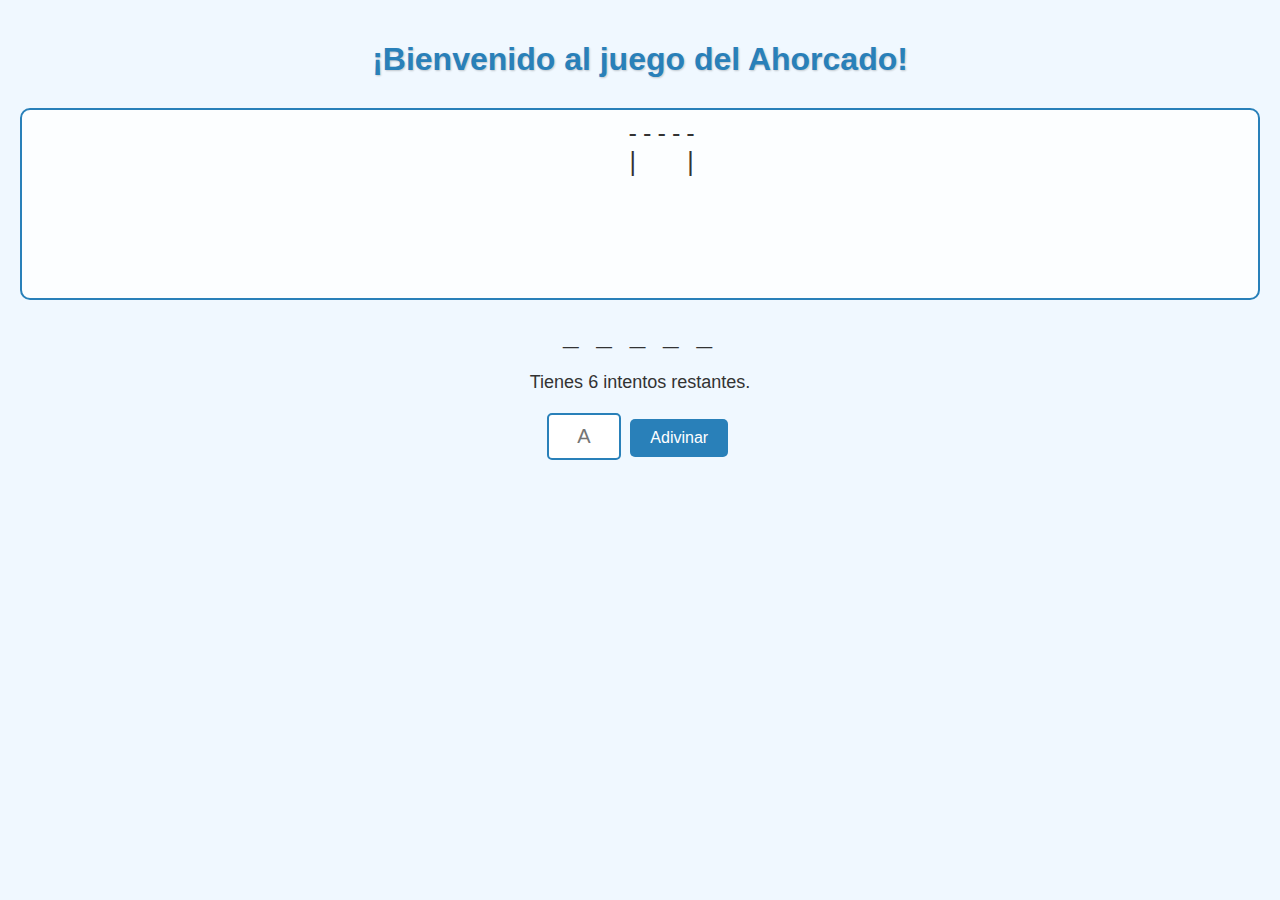
<file: ahorcado.html>
<!DOCTYPE html>
<html lang="es">
<head>
    <meta charset="UTF-8">
    <meta name="viewport" content="width=device-width, initial-scale=1.0">
    <title>Juego del Ahorcado</title>
    <style>
        body {
            font-family: 'Arial', sans-serif;
            text-align: center;
            background-color: #f0f8ff;
            color: #333;
            margin: 0;
            padding: 20px;
        }
        h1 {
            color: #2980b9;
            margin-bottom: 30px;
            text-shadow: 1px 1px 2px rgba(0, 0, 0, 0.2);
        }
        #ahorcado {
            font-family: monospace;
            white-space: pre;
            font-size: 24px;
            margin-bottom: 20px;
            border: 2px solid #2980b9;
            padding: 10px;
            border-radius: 10px;
            background-color: rgba(255, 255, 255, 0.8);
        }
        #palabra {
            font-size: 28px;
            margin: 20px 0;
            letter-spacing: 5px;
            font-weight: bold;
        }
        #inputContainer {
            margin: 20px 0;
        }
        input {
            padding: 10px;
            font-size: 20px;
            width: 50px;
            text-align: center;
            border: 2px solid #2980b9;
            border-radius: 5px;
            transition: border-color 0.3s;
        }
        input:focus {
            border-color: #3498db;
            outline: none;
        }
        button {
            padding: 10px 20px;
            font-size: 16px;
            margin: 5px;
            cursor: pointer;
            background-color: #2980b9;
            color: white;
            border: none;
            border-radius: 5px;
            transition: background-color 0.3s, transform 0.2s;
        }
        button:hover {
            background-color: #3498db;
            transform: translateY(-2px);
        }
        #reiniciarBtn, #salirBtn {
            display: none;
            background-color: #e74c3c;
        }
        #reiniciarBtn:hover, #salirBtn:hover {
            background-color: #c0392b;
        }
        #mensaje {
            margin-top: 20px;
            font-size: 18px;
            color: #e74c3c;
            font-weight: bold;
        }
        p {
            font-size: 18px;
        }
    </style>
</head>
<body>
    <h1>¡Bienvenido al juego del Ahorcado!</h1>
    <div id="ahorcado"></div>
    <div id="palabra"></div>
    <p>Tienes <span id="intentos">6</span> intentos restantes.</p>
    
    <div id="inputContainer">
        <input type="text" id="letraInput" maxlength="1" placeholder="A">
        <button onclick="adivinarLetra()">Adivinar</button>
    </div>
    
    <p id="mensaje"></p>
    <button id="reiniciarBtn" onclick="reiniciarJuego()">Volver a Jugar</button>
    <button id="salirBtn" onclick="salir()">Salir</button>

    <script>
        const palabras = ["python", "programacion", "juego", "java",
        "computadora", "algoritmo", "internet", "programacion", "software",
        "hardware", "montaña", "océano", "bosque", "desierto",
        "animal", "planta", "pizza", "hamburguesa", "chocolate",
        "ensalada", "sushi", "pasta", "literatura", "música",
        "cine", "pintura", "danza", "teatro", "aventura",
        "amistad", "felicidad", "misterio", "historia", "viaje"];
        let palabra;
        let letrasAdivinadas;
        let intentosRestantes;

        function elegirPalabra() {
            return palabras[Math.floor(Math.random() * palabras.length)];
        }

        function mostrarEstado() {
            let estado = "";
            for (let letra of palabra) {
                if (letrasAdivinadas.has(letra)) {
                    estado += letra + " ";
                } else {
                    estado += "_ ";
                }
            }
            return estado.trim();
        }

        function dibujarHombre(intentos) {
            const etapas = [
                `   -----\n   |   |\n \n \n \n \n`, // 6 intentos restantes
                `   -----\n   |   |\n   |   O\n \n \n \n`, // 5 intentos
                `   -----\n   |   |\n   |   O\n   |   |\n \n \n`, // 4 intentos
                `   -----\n   |   |\n   |   O\n   |  /|\n \n \n`, // 3 intentos
                `   -----\n   |   |\n   |   O\n     |  /|\\ \n \n \n`, // 2 intentos
                `   -----\n   |   |\n   |   O\n    |  /|\\\n  |  /\n \n`, // 1 intento
                `   -----\n   |   |\n   |   O\n    |  /|\\\n     |  / \\ \n| \n`, // 0 intentos
            ];
            return etapas[6 - intentos]; // Mostrar según los intentos restantes
        }

        function adivinarLetra() {
            if (intentosRestantes <= 0) return; // Detener si ya no hay intentos

            const letraInput = document.getElementById("letraInput");
            const letra = letraInput.value.toLowerCase();
            letraInput.value = ""; // Limpiar el input

            if (letrasAdivinadas.has(letra)) {
                mostrarMensaje("Ya has adivinado esa letra. Prueba con otra.");
                return;
            }

            letrasAdivinadas.add(letra);

            if (palabra.includes(letra)) {
                mostrarMensaje("¡Bien hecho! La letra está en la palabra.");
            } else {
                intentosRestantes--;
                mostrarMensaje("Esa letra no está en la palabra. Intenta de nuevo.");
            }

            document.getElementById("ahorcado").innerText = dibujarHombre(intentosRestantes);
            actualizarJuego();
        }

        function actualizarJuego() {
            document.getElementById("palabra").innerText = mostrarEstado();
            document.getElementById("intentos").innerText = intentosRestantes;

            if (intentosRestantes <= 0) {
                document.getElementById("ahorcado").innerText = dibujarHombre(0); // Mostrar muñeco completo
                mostrarMensaje(`¡Game Over! La palabra era: ${palabra}`);
                mostrarBotonReiniciar();
            } else if (mostrarEstado().replace(/ /g, '') === palabra) {
                mostrarMensaje(`¡Felicidades! Has adivinado la palabra: ${palabra}`);
                mostrarBotonReiniciar();
            }
        }

        function mostrarMensaje(mensaje) {
            document.getElementById("mensaje").innerText = mensaje;
        }

        function mostrarBotonReiniciar() {
            document.getElementById("reiniciarBtn").style.display = "inline-block";
            document.getElementById("salirBtn").style.display = "inline-block"; // Mostrar botón de salir
        }

        function reiniciarJuego() {
            palabra = elegirPalabra();
            letrasAdivinadas = new Set();
            intentosRestantes = 6;
            document.getElementById("ahorcado").innerText = dibujarHombre(6); // Mostrar muñeco inicial
            document.getElementById("reiniciarBtn").style.display = "none";
            document.getElementById("salirBtn").style.display = "none"; // Ocultar botón de salir al reiniciar
            document.getElementById("mensaje").innerText = ""; // Limpiar el mensaje al reiniciar
            actualizarJuego();
        }

        function salir() {
            window.location.href = "index.html"; // Cambia esta URL a la que deseas redirigir
        }

        // Inicializar el juego
        reiniciarJuego();
    </script>
</body>
</html>
</file>
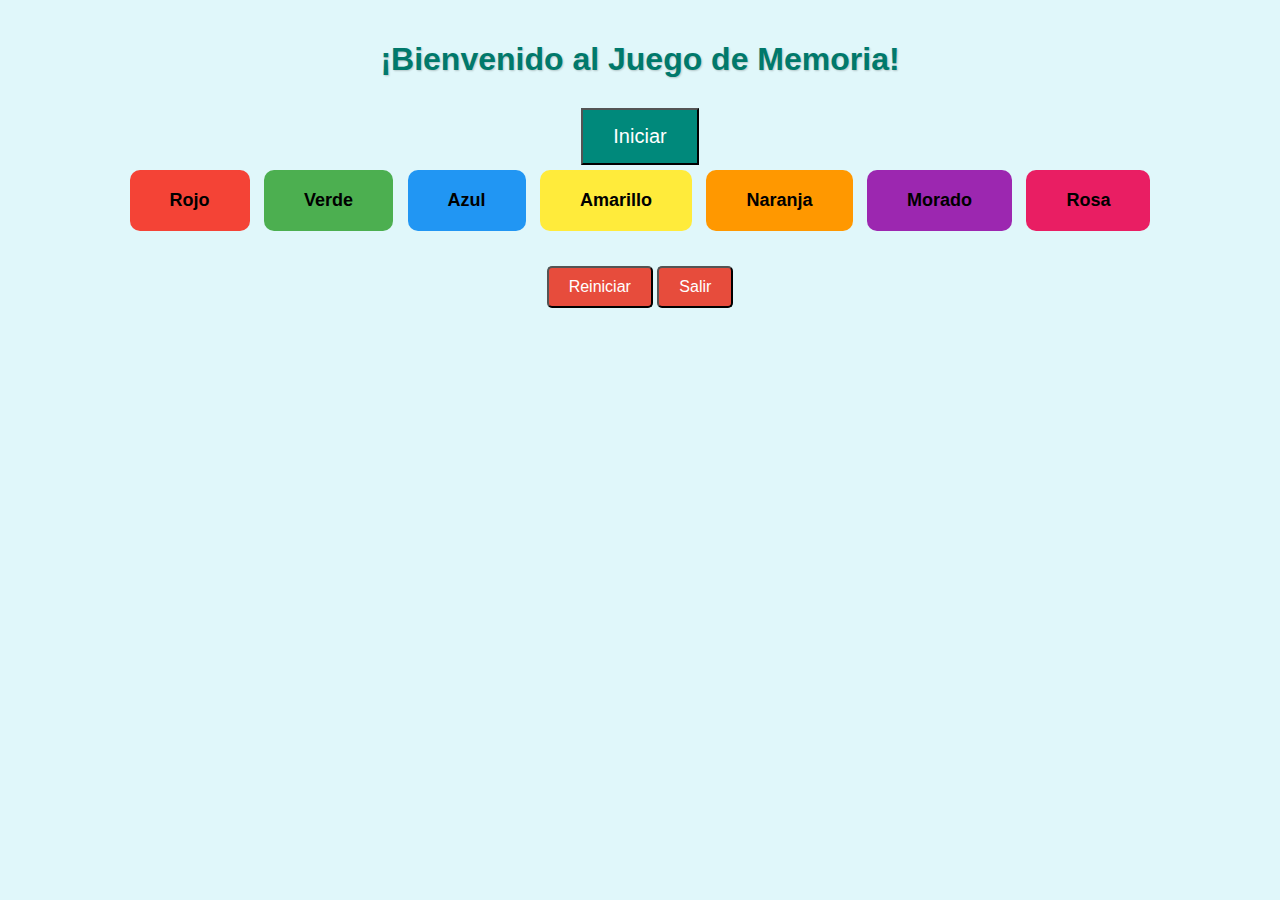
<file: juego_De_Memoria.html>
<!DOCTYPE html>
<html lang="es">
<head>
    <meta charset="UTF-8">
    <meta name="viewport" content="width=device-width, initial-scale=1.0">
    <title>Juego de Memoria</title>
    <style>
        body {
            font-family: 'Arial', sans-serif;
            text-align: center;
            background-color: #e0f7fa;
            color: #333;
            margin: 0;
            padding: 20px;
        }
        h1 {
            color: #00796b;
            margin-bottom: 30px;
            text-shadow: 1px 1px 2px rgba(0, 0, 0, 0.2);
        }
        .button {
            padding: 20px 40px;
            font-size: 18px;
            margin: 5px;
            cursor: pointer;
            border: none;
            border-radius: 10px;
            transition: transform 0.2s, box-shadow 0.2s;
            font-weight: bold;
        }
        .rojo { background-color: #f44336; }
        .verde { background-color: #4caf50; }
        .azul { background-color: #2196f3; }
        .amarillo { background-color: #ffeb3b; }
        .naranja { background-color: #ff9800; }
        .morado { background-color: #9c27b0; }
        .rosa { background-color: #e91e63; }
        .button:hover {
            transform: scale(1.05);
            box-shadow: 0 4px 12px rgba(0, 0, 0, 0.3);
        }
        .brillante {
            box-shadow: 0 0 15px yellow, 0 0 30px yellow, 0 0 45px yellow;
        }
        .presionado {
            box-shadow: 0 0 15px blue, 0 0 30px blue, 0 0 45px blue;
            transform: scale(1.1);
        }
        .iluminar {
            box-shadow: 0 0 15px blue, 0 0 30px blue, 0 0 45px blue; /* Color azul al iluminar */
        }
        #result {
            margin: 20px 0;
            font-size: 22px;
            font-weight: bold;
            color: #00796b;
        }
        button#iniciarBtn {
            background-color: #00897b;
            color: white;
            font-size: 20px;
            padding: 15px 30px;
        }
        button#iniciarBtn:hover {
            background-color: #00796b;
        }
        button#reiniciarBtn, button#salirBtn {
            background-color: #e74c3c;
            color: white;
            padding: 10px 20px;
            border-radius: 5px;
            margin-top: 10px;
            font-size: 16px;
        }
        button#reiniciarBtn:hover, button#salirBtn:hover {
            background-color: #c0392b;
        }
    </style>
</head>
<body>
    <h1>¡Bienvenido al Juego de Memoria!</h1>
    
    <div>
        <button id="iniciarBtn" onclick="iniciarJuego()">Iniciar</button>
        <div>
            <button class="button rojo" onclick="jugar('rojo')">Rojo</button>
            <button class="button verde" onclick="jugar('verde')">Verde</button>
            <button class="button azul" onclick="jugar('azul')">Azul</button>
            <button class="button amarillo" onclick="jugar('amarillo')">Amarillo</button>
            <button class="button naranja" onclick="jugar('naranja')">Naranja</button>
            <button class="button morado" onclick="jugar('morado')">Morado</button>
            <button class="button rosa" onclick="jugar('rosa')">Rosa</button>
        </div>
    </div>
    
    <div id="result"></div>
    
    <div>
        <button id="reiniciarBtn" onclick="reiniciar()">Reiniciar</button>
        <button id="salirBtn" onclick="salir()">Salir</button>
    </div>

    <script>
        const colores = ["rojo", "verde", "azul", "amarillo", "naranja", "morado", "rosa"];
        let secuencia = [];
        let nivel = 0;
        let indiceUsuario = 0;
        let jugando = false;

        function generarSecuencia() {
            secuencia.push(colores[Math.floor(Math.random() * colores.length)]);
        }

        function resaltarColor(color) {
            const button = document.querySelector(`.${color}`);
            button.classList.add('brillante');
            setTimeout(() => {
                button.classList.remove('brillante');
            }, 1000); // Resalta durante 1 segundo
        }

        function presionarColor(color) {
            const button = document.querySelector(`.${color}`);
            button.classList.add('presionado');
            setTimeout(() => {
                button.classList.remove('presionado');
            }, 300); // Efecto de presión durante 0.3 segundos
        }

        function iluminarColor() {
            const buttons = document.querySelectorAll('.button');
            buttons.forEach(button => {
                button.classList.add('iluminar');
                setTimeout(() => {
                    button.classList.remove('iluminar');
                }, 500); // Ilumina durante 0.5 segundos
            });
        }

        function iniciarJuego() {
            reiniciar(); // Reinicia el juego antes de empezar
            generarSecuencia();
            jugando = true; // Marca que se está jugando
            mostrarSecuencia();
        }

        function mostrarSecuencia() {
            secuencia.forEach((color, index) => {
                setTimeout(() => {
                    resaltarColor(color);
                }, index * 1500); // Resalta cada color en intervalos de 1.5 segundos
            });
            setTimeout(() => {
                // Permitir al usuario jugar después de mostrar la secuencia
                document.getElementById("result").innerHTML = "¡Tu turno! Presiona los colores.";
            }, secuencia.length * 1500 + 500); // Tiempo total para mostrar la secuencia
        }

        function jugar(color) {
            if (!jugando) {
                return; // Espera a que se inicie el juego
            }

            // Resalta el botón presionado
            presionarColor(color);
            iluminarColor(); // Ilumina el botón con color azul

            if (color === secuencia[indiceUsuario]) {
                indiceUsuario++;
                if (indiceUsuario === secuencia.length) {
                    nivel++;
                    indiceUsuario = 0;

                    // Espera 3 segundos antes de mostrar la nueva secuencia
                    setTimeout(() => {
                        generarSecuencia();
                        mostrarSecuencia(); // Muestra la nueva secuencia
                        document.getElementById("result").innerHTML = "¡Correcto! Pasas al siguiente nivel.";
                    }, 1000); // Espera 3 segundos
                }
            } else {
                document.getElementById("result").innerHTML = `Incorrecto. La secuencia era: ${secuencia.join(', ')}`;
                alert("¡Has perdido! Intenta nuevamente."); // Mensaje de pérdida
                reiniciar(); // Reinicia el juego si el usuario se equivoca
            }
        }

        function reiniciar() {
            secuencia = [];
            indiceUsuario = 0;
            nivel = 0;
            document.getElementById("result").innerHTML = "";
            jugando = false; // Marca que no se está jugando
        }

        function salir() {
            window.location.href = "index.html"; // Cambia la URL a la que deseas redirigir
        }
    </script>
</body>
</html>
</file>
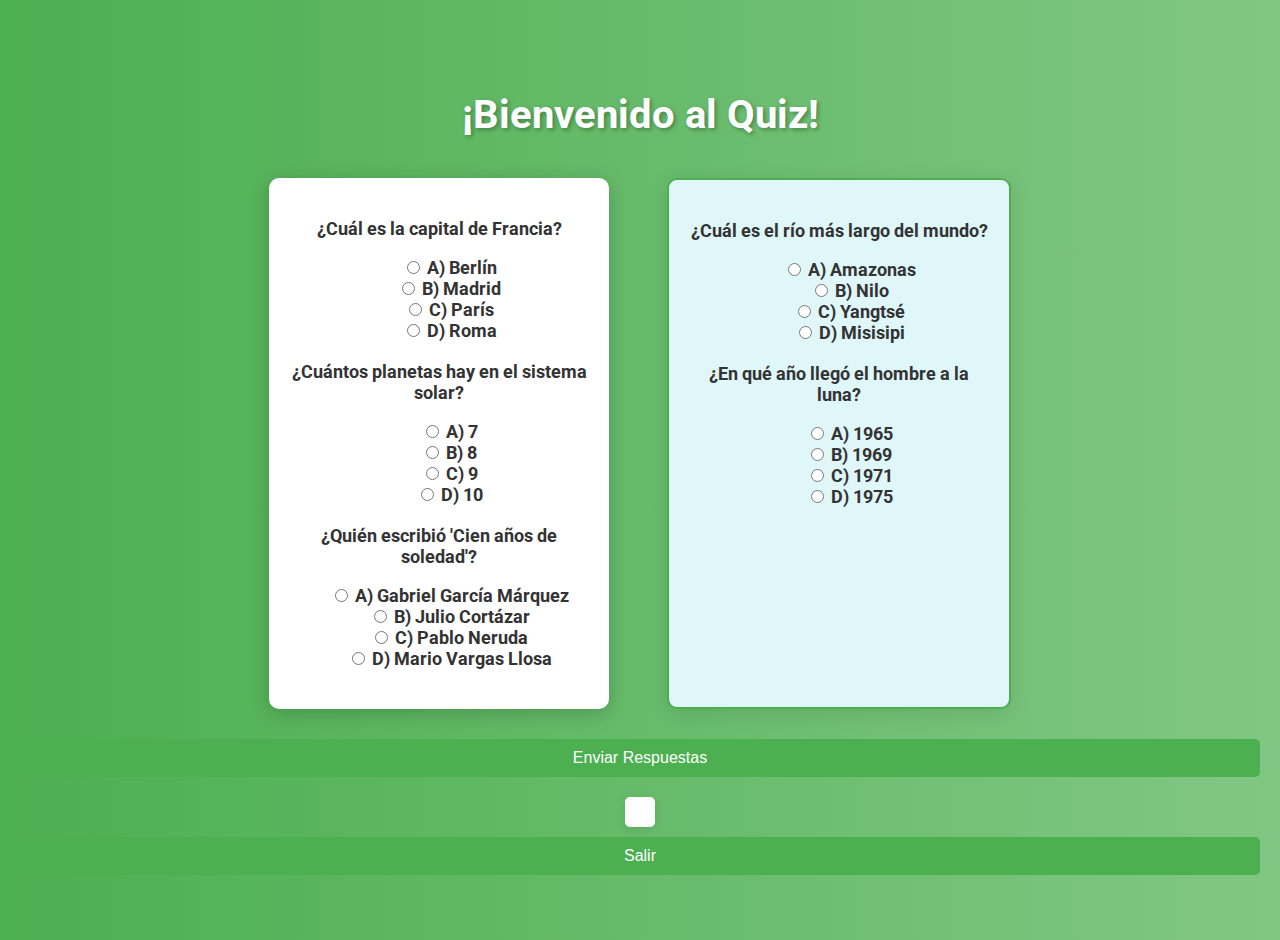
<file: preguntas_y_respuestas.html>
<!DOCTYPE html>
<html lang="es">
<head>
    <meta charset="UTF-8">
    <meta name="viewport" content="width=device-width, initial-scale=1.0">
    <title>Quiz de Preguntas y Respuestas</title>
    <link href="https://fonts.googleapis.com/css2?family=Roboto:wght@400;700&display=swap" rel="stylesheet">
    <style>
        body {
            font-family: 'Roboto', sans-serif;
            background: linear-gradient(to right, #4CAF50, #81C784);
            color: #333;
            display: flex;
            flex-direction: column;
            align-items: center;
            justify-content: center;
            height: 100vh;
            margin: 0;
            padding: 20px;
            text-align: center;
        }
        h1 {
            color: white;
            margin-bottom: 20px;
            text-shadow: 2px 2px 4px rgba(0, 0, 0, 0.3);
            font-size: 2.5em;
        }
        .preguntas-seccion {
            display: flex;
            justify-content: space-around;
            width: 100%;
            max-width: 800px;
            margin: 20px 0;
        }
        .preguntas, .seccion-dos {
            background: white;
            border-radius: 10px;
            box-shadow: 0 4px 20px rgba(0, 0, 0, 0.2);
            padding: 20px;
            width: 300px;
            transition: transform 0.3s;
        }
        .preguntas:hover, .seccion-dos:hover {
            transform: scale(1.02);
        }
        .pregunta {
            margin: 20px 0;
            font-weight: bold;
            font-size: 18px;
        }
        .opciones {
            margin-left: 20px;
        }
        button {
            background-color: #4CAF50;
            color: white;
            border: none;
            border-radius: 5px;
            padding: 10px;
            cursor: pointer;
            transition: background-color 0.3s, transform 0.2s;
            margin-top: 10px;
            width: 100%;
            font-size: 16px;
        }
        button:hover {
            background-color: #45a049;
            transform: translateY(-2px);
        }
        .resultado {
            margin-top: 20px;
            font-weight: bold;
            font-size: 24px;
            color: #4CAF50;
            background: white;
            border-radius: 5px;
            padding: 15px;
            box-shadow: 0 2px 10px rgba(0, 0, 0, 0.1);
            display: inline-block;
        }
        .seccion-dos {
            background: #e0f7fa;
            border: 2px solid #4CAF50;
            border-radius: 10px;
            padding: 20px;
            width: 300px;
            box-shadow: 0 4px 20px rgba(0, 0, 0, 0.1);
            display: none;
        }
        @media (max-width: 600px) {
            .preguntas-seccion {
                flex-direction: column;
                align-items: center;
            }
            .preguntas, .seccion-dos {
                width: 90%;
            }
        }
    </style>
</head>
<body>
    <h1>¡Bienvenido al Quiz!</h1>
    <div class="preguntas-seccion">
        <div id="preguntas1" class="preguntas"></div>
        <div id="preguntas2" class="seccion-dos"></div>
    </div>
    <button id="submit" style="display:none;">Enviar Respuestas</button>
    <div id="resultado" class="resultado"></div>
    <button id="restart" style="display:none;">Volver a Jugar</button>
    <button id="exit">Salir</button>

    <script>
        const preguntas = [
            {
                pregunta: "¿Cuál es la capital de Francia?",
                opciones: ["A) Berlín", "B) Madrid", "C) París", "D) Roma"],
                respuesta: "C"
            },
            {
                pregunta: "¿Cuántos planetas hay en el sistema solar?",
                opciones: ["A) 7", "B) 8", "C) 9", "D) 10"],
                respuesta: "B"
            },
            {
                pregunta: "¿Quién escribió 'Cien años de soledad'?",
                opciones: ["A) Gabriel García Márquez", "B) Julio Cortázar", "C) Pablo Neruda", "D) Mario Vargas Llosa"],
                respuesta: "A"
            },
            {
                pregunta: "¿Cuál es el río más largo del mundo?",
                opciones: ["A) Amazonas", "B) Nilo", "C) Yangtsé", "D) Misisipi"],
                respuesta: "B"
            },
            {
                pregunta: "¿En qué año llegó el hombre a la luna?",
                opciones: ["A) 1965", "B) 1969", "C) 1971", "D) 1975"],
                respuesta: "B"
            }
        ];

        let puntaje = 0;

        function mostrarPreguntas() {
            puntaje = 0; // Reiniciar puntaje
            const preguntas1Div = document.getElementById('preguntas1');
            const preguntas2Div = document.getElementById('preguntas2');
            preguntas1Div.innerHTML = ''; // Limpiar preguntas anteriores
            preguntas2Div.innerHTML = ''; // Limpiar segunda sección

            preguntas.slice(0, 3).forEach((pregunta, index) => {
                const preguntaDiv = document.createElement('div');
                preguntaDiv.classList.add('pregunta');
                preguntaDiv.innerHTML = `<p>${pregunta.pregunta}</p>`;
                pregunta.opciones.forEach(opcion => {
                    preguntaDiv.innerHTML += `
                        <div class="opciones">
                            <input type="radio" name="pregunta1_${index}" value="${opcion[0]}"> ${opcion}
                        </div>
                    `;
                });
                preguntas1Div.appendChild(preguntaDiv);
            });

            preguntas.slice(3).forEach((pregunta, index) => {
                const preguntaDiv = document.createElement('div');
                preguntaDiv.classList.add('pregunta');
                preguntaDiv.innerHTML = `<p>${pregunta.pregunta}</p>`;
                pregunta.opciones.forEach(opcion => {
                    preguntaDiv.innerHTML += `
                        <div class="opciones">
                            <input type="radio" name="pregunta2_${index}" value="${opcion[0]}"> ${opcion}
                        </div>
                    `;
                });
                preguntas2Div.appendChild(preguntaDiv);
            });

            preguntas2Div.style.display = 'block'; // Mostrar la segunda sección
            document.getElementById('submit').style.display = 'block';
            document.getElementById('resultado').innerText = '';
            document.getElementById('restart').style.display = 'none';
        }

        function calcularPuntaje() {
            preguntas.forEach((pregunta, index) => {
                const opciones = document.getElementsByName(index < 3 ? `pregunta1_${index}` : `pregunta2_${index - 3}`);
                opciones.forEach(opcion => {
                    if (opcion.checked && opcion.value === pregunta.respuesta) {
                        puntaje++;
                    }
                });
            });
            document.getElementById('resultado').innerText = `Tu puntuación final es: ${puntaje} de ${preguntas.length}`;
            document.getElementById('restart').style.display = 'block';
        }

        document.getElementById('submit').addEventListener('click', () => {
            calcularPuntaje();
        });

        document.getElementById('restart').addEventListener('click', () => {
            mostrarPreguntas();
            document.getElementById('submit').style.display = 'block';
        });

        document.getElementById('exit').addEventListener('click', () => {
            window.location.href = 'index.html'; // Cambia esta URL por la página a la que deseas redirigir
        });

        mostrarPreguntas();
    </script>
</body>
</html>
</file>
